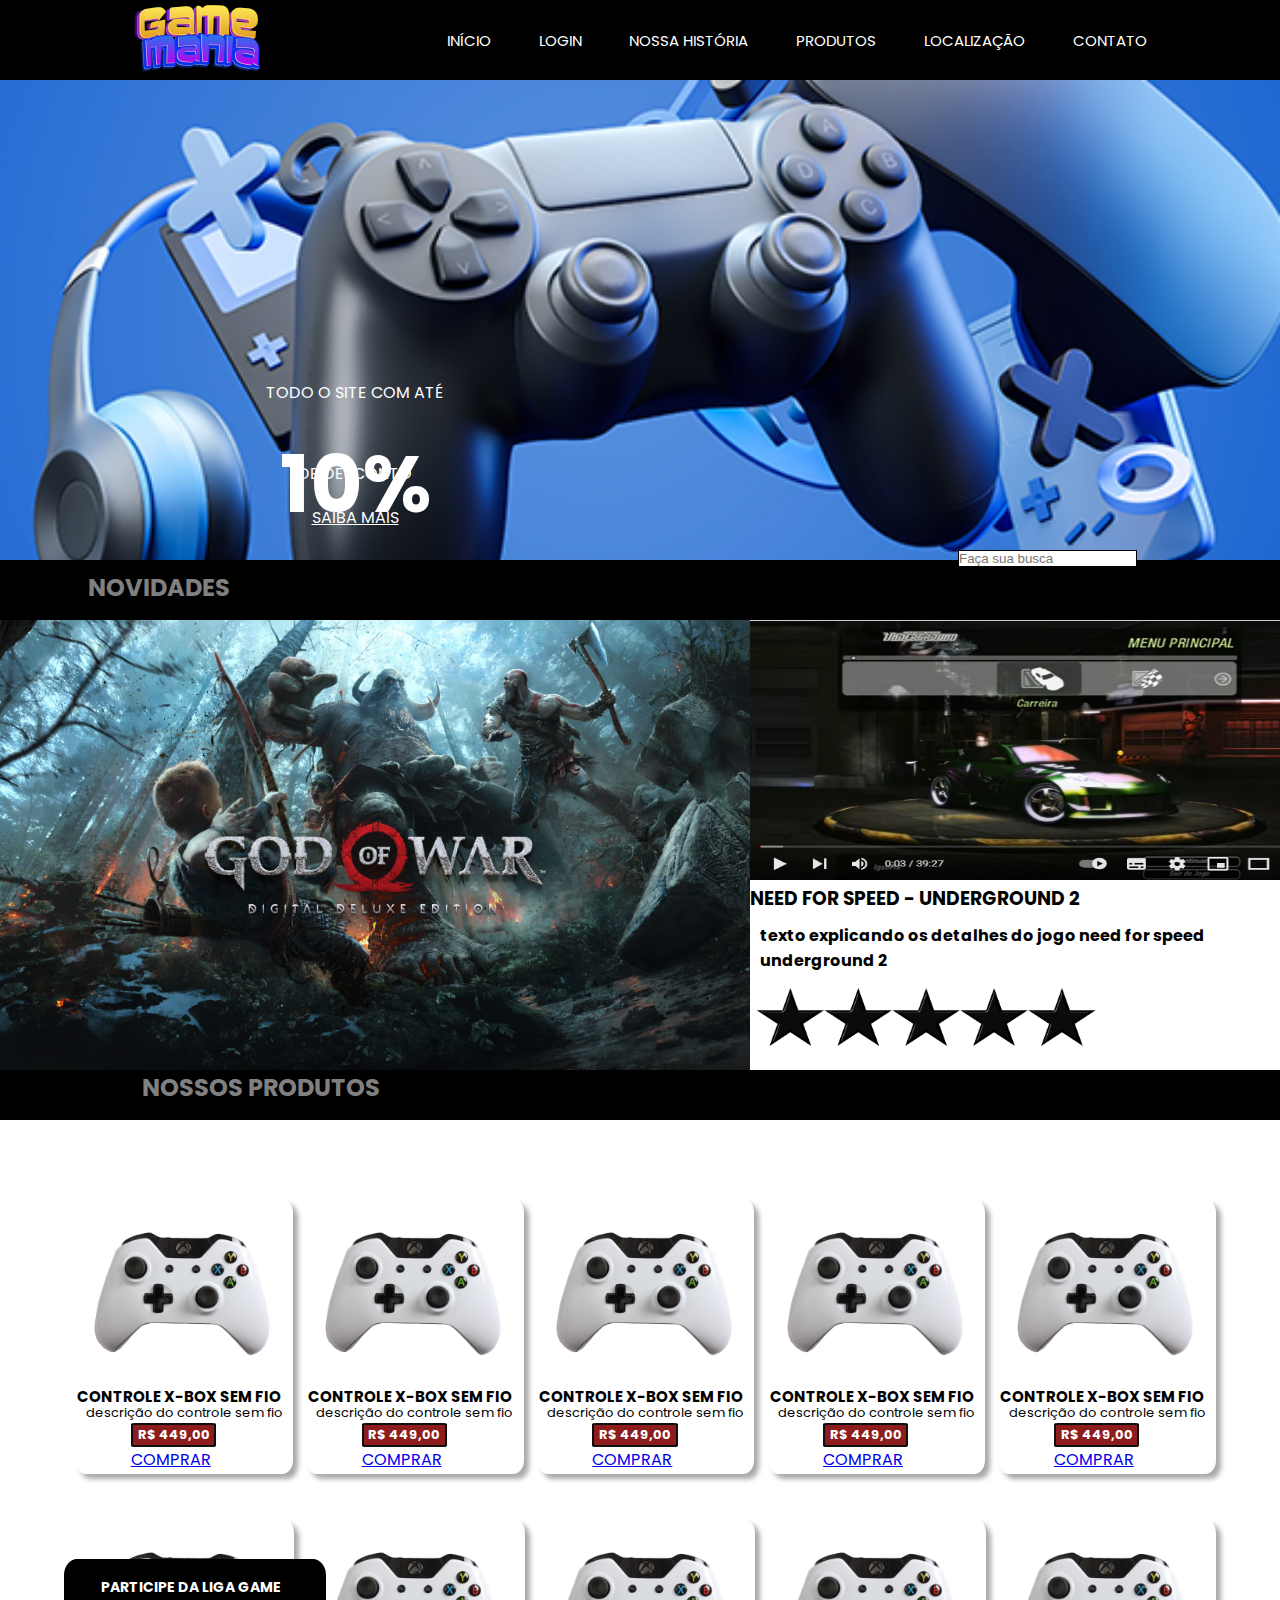
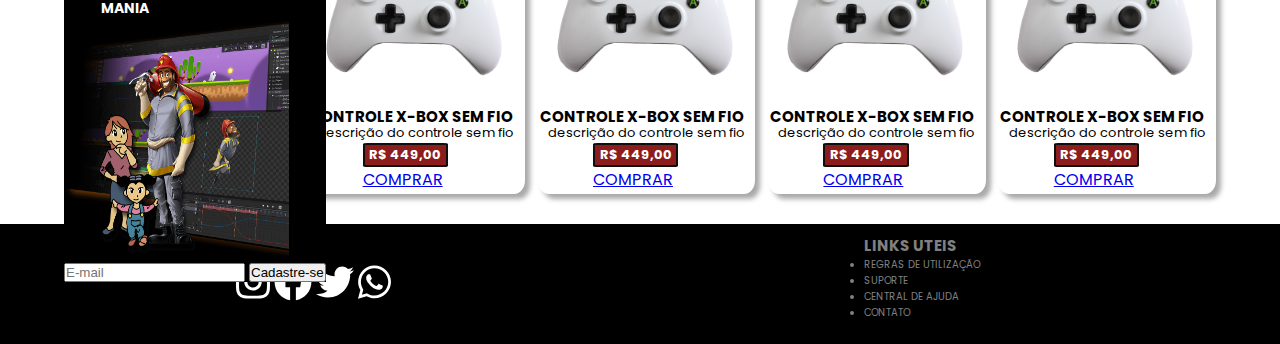
<file: index.html>
<!DOCTYPE html>
<html lang="pt-br">
<head>
    <meta charset="UTF-8">
    <meta http-equiv="X-UA-Compatible" content="IE=edge">
    <meta name="viewport" content="width=device-width, initial-scale=1.0">
    <title>Game-Mania</title>
    <link href="https://cdn.jsdelivr.net/npm/bootstrap@5.2.2/dist/css/bootstrap.min.css" rel="stylesheet" integrity="sha384-Zenh87qX5JnK2Jl0vWa8Ck2rdkQ2Bzep5IDxbcnCeuOxjzrPF/et3URy9Bv1WTRi" crossorigin="anonymous">    <script src="https://cdn.jsdelivr.net/npm/@popperjs/core@2.11.6/dist/umd/popper.min.js" integrity="sha384-oBqDVmMz9ATKxIep9tiCxS/Z9fNfEXiDAYTujMAeBAsjFuCZSmKbSSUnQlmh/jp3" crossorigin="anonymous"></script>
    <link rel="stylesheet" href="./css/style.css">
    <script src="./js/jquery-3.6.3.js" defer></script>
    <script src="./js/script.js" defer></script>
</head>
<body>
    <header>
        <div class="container-grid cabecalho">
            <a href="/index.html"><img src="img/game mania.png" alt="Logo Game Mania"></a>
            <nav id="menu" class="menu">
                <a href="">início</a>
                <a href="/login.html" target="_blank">login</a>
                <a href="#" target="_blank">nossa história</a>
                <a href="#" target="_blank">produtos</a>
                <a href="#" target="_blank">localização</a>
                <a href="#" target="_blank">contato</a>
            </nav>
                <a onclick="mostrarMenu()" href="#" id="barras"><img class="icone-menu" src="./img/bars-solid.svg" alt="icone do menu de barras"></a>
                <!-- <a href="#" id="menu"><img class="icone-menu" src="./img/bars-solid.svg" alt="icone do menu de barras"></a> -->
        </div>
    </header>
        <main>
            <section id="carrossel" class="banner">
                <div>
                    <div class="conteudo-banner">
                        <p>TODO O SITE COM ATÉ</p>
                        <h1>10%</h1>
                        <p>DE DESCONTO</p>
                        <a href="#">saiba mais</a>
                    </div>
                </div>
            </section>
            <section class="campo-busca">
                <div class="campo-busca" style="background-color: black;">
                    <form class="novidades">
                        <h2>novidades</h2>
                        <input type="search" id="campo-busca" type="busca" placeholder="Faça sua busca">
                    </form>
                </div>
            </section>
            <section class="imagensjogos">
                <img src="./img/god of war.jpeg" alt="Imagem God of War" height="450" width="750">
                    <div>
                        <img src="./img/Capturar.PNG" alt="need for speed underground 2" height="260" width="580">
                            <h3>need for speed - underground 2</h3>
                            <section>
                            <h4> texto explicando os detalhes do jogo need for speed underground 2</h4>
                            </section>
                        <img class= "stars" src="./img/Gold-Star-PNG-Transparent-Image.png" alt="estrela 5 vezes" height="68" width="350">
                    </div>
            </section>
                        <div class="container-nossosprodutos"  style="background-color: black;">
                            <div class="nossosprodutos">
                                <div class="nossosprodutos">
                                    <h2>nossos produtos</h2>
                                </div>
                            </div>
                        </div> 
                        <section class="ofertas">
                            <div class="container">
                                <div class="espaco-produtos">
                                    <div class="cardnews">
                                        <img class="controle-xbox" src="./img/controle-microsoft-xbox-sem-fio-branco-qas-00007_1601326573_gg.jpg" alt="controle-xbox" height="180" width="180">
                                            <div class="texto-card">
                                                <h3>controle x-box sem fio</h3>
                                                <p>descrição do controle sem fio</p>
                                                <h4>R$ 449,00</h4>
                                                <a href="#">comprar</a>
                                            </div>
                                    </div>
                                </div>
                            </div>
                                <div class="containercard">
                                        <div class="espaco-produtos">
                                            <div class="cardnews">
                                                <img class="controle-xbox" src="./img/controle-microsoft-xbox-sem-fio-branco-qas-00007_1601326573_gg.jpg" alt="controle-xbox" height="180" width="180">
                                                    <div class="texto-card">
                                                        <h3>controle x-box sem fio</h3>
                                                        <p>descrição do controle sem fio</p>
                                                        <h4>R$ 449,00</h4>
                                                        <a href="#">comprar</a>
                                                    </div>
                                            </div>
                                        </div>
                                </div>
                                <div class="containercard">
                                    <div class="espaco-produtos">
                                        <div class="cardnews">
                                            <img class="controle-xbox" src="./img/controle-microsoft-xbox-sem-fio-branco-qas-00007_1601326573_gg.jpg" alt="controle-xbox" height="180" width="180">
                                                <div class="texto-card">
                                                    <h3>controle x-box sem fio</h3>
                                                    <p>descrição do controle sem fio</p>
                                                    <h4>R$ 449,00</h4>
                                                    <a href="#">comprar</a>
                                                </div>
                                        </div>
                                    </div>
                            </div>
                            <div class="containercard">
                                <div class="espaco-produtos">
                                    <div class="cardnews">
                                        <img class="controle-xbox" src="./img/controle-microsoft-xbox-sem-fio-branco-qas-00007_1601326573_gg.jpg" alt="controle-xbox" height="180" width="180">
                                            <div class="texto-card">
                                                <h3>controle x-box sem fio</h3>
                                                <p>descrição do controle sem fio</p>
                                                <h4>R$ 449,00</h4>
                                                <a href="#">comprar</a>
                                            </div>
                                    </div>
                                </div>
                        </div>
                        <div class="containercard">
                            <div class="espaco-produtos">
                                <div class="cardnews">
                                    <img class="controle-xbox" src="./img/controle-microsoft-xbox-sem-fio-branco-qas-00007_1601326573_gg.jpg" alt="controle-xbox" height="180" width="180">
                                        <div class="texto-card">
                                            <h3>controle x-box sem fio</h3>
                                            <p>descrição do controle sem fio</p>
                                            <h4>R$ 449,00</h4>
                                            <a href="#">comprar</a>
                                        </div>
                                </div>
                            </div>
                        </div>
                        </section>
                        <section class="ofertas">
                            <div>                    
                                <section class="participe">
                                        <h2>Participe da liga game mania</h2>
                                            <img src="./img/Grupo-1682.png" alt="imagem jogador online" height="240" width="225">
                                        <form action="">
                                            <input id="campoemail" type="email" placeholder="E-mail" required>
                                            <button onclick="CadastrarNewsletter()">Cadastre-se</button>
                                        </form>
                                </section>
                            </div>
                            <div class="containercard">
                                <div class="espaco-produtos">
                                    <div class="cardnews">
                                        <img class="controle-xbox" src="./img/controle-microsoft-xbox-sem-fio-branco-qas-00007_1601326573_gg.jpg" alt="controle-xbox" height="180" width="180">
                                            <div class="texto-card">
                                                <h3>controle x-box sem fio</h3>
                                                <p>descrição do controle sem fio</p>
                                                <h4>R$ 449,00</h4>
                                                <a href="#">comprar</a>
                                            </div>
                                    </div>
                                </div>
                            </div>
                            <div class="containercard">
                                <div class="espaco-produtos">
                                    <div class="cardnews">
                                        <img class="controle-xbox" src="./img/controle-microsoft-xbox-sem-fio-branco-qas-00007_1601326573_gg.jpg" alt="controle-xbox" height="180" width="180">
                                            <div class="texto-card">
                                                <h3>controle x-box sem fio</h3>
                                                <p>descrição do controle sem fio</p>
                                                <h4>R$ 449,00</h4>
                                                <a href="#">comprar</a>
                                            </div>
                                    </div>
                                </div>
                            </div>   
                            <div class="containercard">
                                <div class="espaco-produtos">
                                    <div class="cardnews">
                                        <img class="controle-xbox" src="./img/controle-microsoft-xbox-sem-fio-branco-qas-00007_1601326573_gg.jpg" alt="controle-xbox" height="180" width="180">
                                            <div class="texto-card">
                                                <h3>controle x-box sem fio</h3>
                                                <p>descrição do controle sem fio</p>
                                                <h4>R$ 449,00</h4>
                                                <a href="#">comprar</a>
                                            </div>
                                    </div>
                                </div>
                            </div>
                            <div class="containercard">
                                <div class="espaco-produtos">
                                    <div class="cardnews">
                                        <img class="controle-xbox" src="./img/controle-microsoft-xbox-sem-fio-branco-qas-00007_1601326573_gg.jpg" alt="controle-xbox" height="180" width="180">
                                            <div class="texto-card">
                                                <h3>controle x-box sem fio</h3>
                                                <p>descrição do controle sem fio</p>
                                                <h4>R$ 449,00</h4>
                                                <a href="#">comprar</a>
                                            </div>
                                    </div>
                                </div>
                            </div>
                            <div class="containercard">
                                <div class="espaco-produtos">
                                    <div class="cardnews">
                                        <img class="controle-xbox" src="./img/controle-microsoft-xbox-sem-fio-branco-qas-00007_1601326573_gg.jpg" alt="controle-xbox" height="180" width="180">
                                            <div class="texto-card">
                                                <h3>controle x-box sem fio</h3>
                                                <p>descrição do controle sem fio</p>
                                                <h4>R$ 449,00</h4>
                                                <a href="#">comprar</a>
                                            </div>
                                        </div>
                                    </div>
                                </div>
                            </div>
                        </div>
                    </div>
                </div>
            </div>
        </section>
    </main>
    <footer class="stilorodape">
        <section>
            <div>
                <a href="#" id="instagram"><img class="logo-instagram-footer" src="img/instagram.svg" alt="logo-instagram-footer"></a>
                <a href="#" id="facebook"><img class="logo-facebook-footer" src="img/facebook.svg" alt="logo-facebook-footer"></a>
                <a href="#" id="twitter"><img class="logo-twitter-footer" src="img/twitter.svg" alt="logo-twitter-footer"></a>
                <a href="#" id="whatsapp"><img class="logo-whatsaap-footer" src="img/whatsapp.svg" alt="logo-whatsaap-footer"></a>
            </div>
        </section>
            <section>
                <section class="links">
                    <h2>links uteis</h2>
                    <ul>
                    <a href="#" id="Regras"><li>Regras de Utilização</li></a>
                    <a href="#" id="Suporte"><li>Suporte</li></a>
                    <a href="#" id="Ajuda"><li>Central de Ajuda</li></a>
                    <a href="#" id="Contato"><li>Contato</li></a>
                </ul>
            </section>
        </section>
    </footer>

    </body>
    </html>
</file>
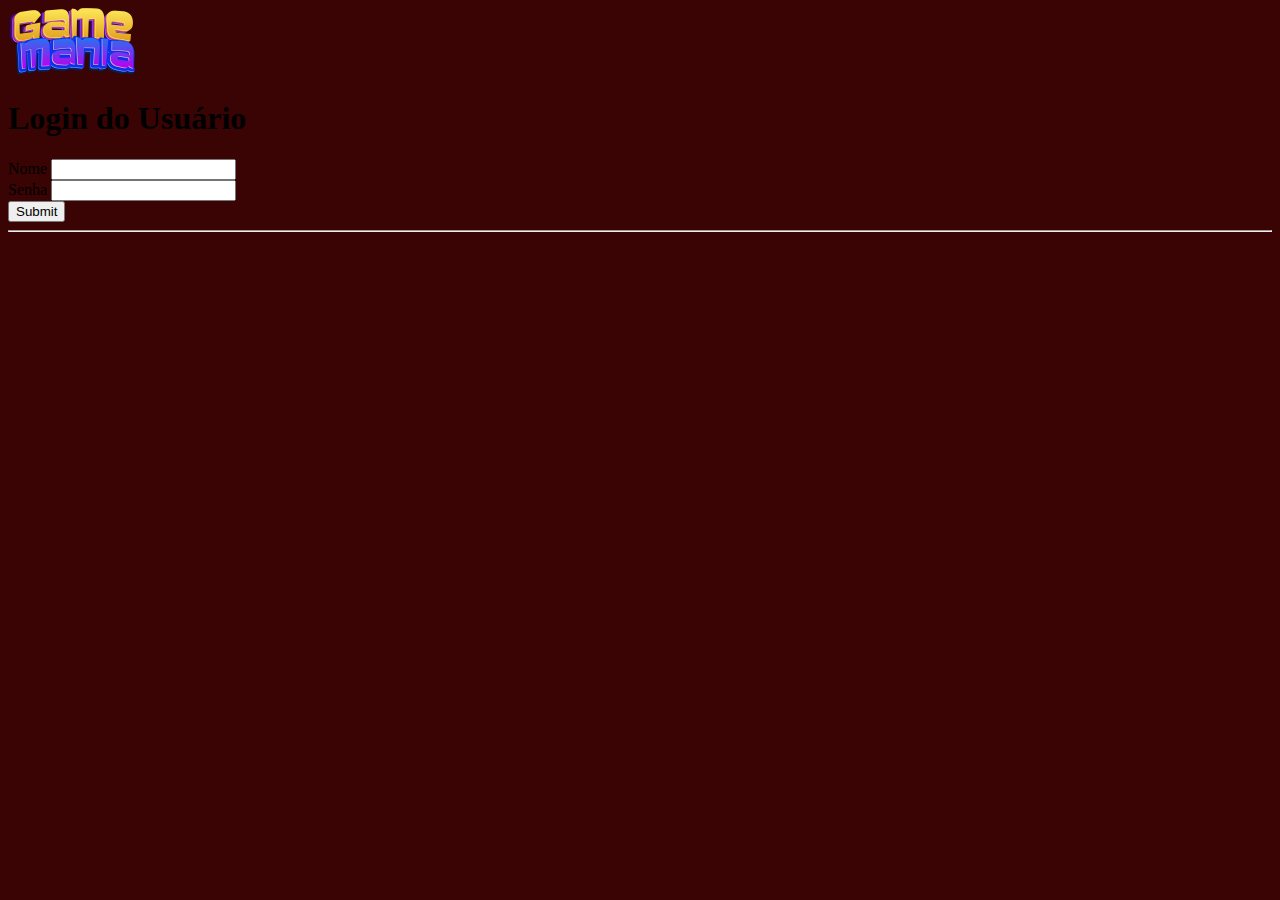
<file: login.html>
<!DOCTYPE html>
<html lang="pt-br">
<head>
    <meta charset="UTF-8">
    <meta http-equiv="X-UA-Compatible" content="IE=edge">
    <meta name="viewport" content="width=device-width, initial-scale=1.0">
    <title>Login</title>
</head>
<body style="background-color: rgb(58, 4, 4) ;">

        <a href="index.html"><img src="img/game mania.png" alt="Logo Game Mania"></a>
        <h1>Login do Usuário</h1>

        <form>
            <label for="name">Nome</label>
            <input type="text" id="name"><br>
            <label for="password-example">Senha</label>
            <input type="password" id="password-example"><br>
            <input type="submit" id="btn-enviar" name="btn-enviar" required>
            <hr><br>

        </form>
        </body>
    
</body>
</html>
</file>
<file: css/style.css>
@import url('https://fonts.googleapis.com/css2?family=Poppins:wght@300;500;700;800&display=swap');
@import url('https://fonts.googleapis.com/css2?family=Poppins:wght@800&display=swap');
/* css reset */

* {
    margin: 0 ;
    padding: 0 ;
    box-sizing: border-box;
}

header {
    background-color: black;
    height: 80px;
}

/* .container {
    max-width: 1000px;
} */

.container-grid {
    width: 1200px;
    height: 70px;
    margin: 0 auto ;
}

.cabecalho {
    display: flex;
    justify-content: space-around;
    height: 80px;
    align-items: center;
}

.menu {
    display: flex ;
    width: 700px;
    justify-content: space-between ;
}


.icone-menu {
    height: 2em;
}



#barras {
    display: none;
}


.menu a {
    color: white;
    text-decoration: none;
    text-transform: uppercase;
    font-family: 'Poppins', sans-serif;
    font-size: 15px;
}

.banner {
    height: 480px;
    background-image: url(../img/game-mania-1.jpg);
    background-repeat: no-repeat;
    background-position: center;
    background-color: black;
    background-size: cover;
}

.game-mania-1 {
    background-image: url(../img/game-mania-1.jpg);
}

.game-mania-2 {
    background-image: url(../img/game-mania-2.jpg);
}

.game-mania-3 {
    background-image: url(../img/game-mania-3.jpg);
}

.conteudo-banner {
    color: white;
    height: 170px;
    width: 200px;
    margin-left: 8%;

    display: flex;
    flex-direction: column;
    justify-content:space-around;
    align-items: center;
    font-family: 'Poppins', sans-serif;
}

.conteudo-banner h1 {
    color: white;
    height: 18px;
    width: 200px;

    display: flex;
    flex-direction: column;
    justify-content: space-around;
    align-items: center;
    font-family: 'Poppins', sans-serif;
    font-size: 80px;
    font-weight: bold;
}

.conteudo-banner {
    position:absolute;
    top: 370px;
    right: 825px;
}

.conteudo-banner a {
    text-transform: uppercase;
    color: white;
}


.campo-busca {
    background-color: black;
    margin: 0 auto ;
    height: 60px;
    max-width:var(container-grid);
}

.campo-busca h2 {
    background-color: black;
    font-family:'Poppins', sans-serif;
    color: gray;
}

.novidades h2 {
    font-family:'Poppins', sans-serif;
    color: gray;
    text-transform: uppercase;
    max-width: var(container-grid);
    position: absolute;
    right: 1050px;
    top: 570px;
}

.novidades input {
    position: absolute;
    right: 143px;
    top: 550px;
    border: 1px solid rgb(0, 0, 0);
}

.stars {
    position: absolute;
    right: 150vr;
}

.posicionamentotexto a {
    color: white;
    height: 18em;
    width: 200em;

    display: flex;
    flex-direction: column;
    justify-content: space-around;
    align-items: center;
    font-family:Arial, Helvetica, sans-serif
}

.espaco {
    width: 200em;
    height: 170em;
    display: flex;
    flex-direction: column;
    align-items:center;
}

.imagensjogos h3 {
    align-items: center;
    font-family:'Poppins', sans-serif;
    text-transform: uppercase;
    
}

.imagensjogos {
    display: flex ;
    width: 700px ;
    justify-content: space-between ;
}

.imagensjogos h4 {
    align-items: center;
    font-family:'Poppins', sans-serif;
    text-justify: distribute;
    margin: 10px;
}

.container-nossosprodutos {
    background-color: black;
    height: 50px;
}

.nossosprodutos h2 {
    font-family:'Poppins', sans-serif;
    color: gray;
    text-transform: uppercase;
    position: absolute;
    right: 900px;

}

/* .gamer{
    display: flex;
    align-items: center;
    align-items: var(container-grid);
    justify-content: center;
} */

.cardnews {
    width: 95%;
    height: 40%;
    justify-content: space-between;
    flex-direction: column;
    align-items: center;
    margin-left: 5%;
    border: 2px solid rgb(255, 255, 255);
    border-radius: 5% 5% 5% 5%;
    box-shadow: 5px 5px 5px darkgray;
    background: rgb(255, 255, 255);

}

.espaco-produtos {
    display: flex;
    flex-wrap: wrap;
    justify-content: space-between;
    align-items: center;
    margin-top: 15px;
}

.texto-card h3 {
    width: 15em;
    color: rgb(0, 0, 0);
    font-family: 'Poppins', sans-serif;
    text-transform: uppercase;
    font-size: 15px;
    height: 18px;
}

.texto-card p {
    font-family: 'Poppins', sans-serif;
    font-size: 13px;
    text-align: center;
}

.texto-card h4 {
    width: 40%;
    font-family: 'Poppins', sans-serif;
    font-size: 13px;
    border: 2px solid rgb(15, 15, 15);
    border-radius: 5% 5% 5% 5%;
    background: rgb(141, 28, 28);
    color: white;
    margin-left: 25%;
    text-align: center;
}

.controle-xbox {
    align-items: center;
    margin-left: 7%;
}

.cardnews a {
    font-family: 'Poppins', sans-serif;
    text-transform: uppercase;
    align-items: center;
    text-align: justify;
    flex-direction: column;
    margin-left: 25%;

}

.participe {
    background-color: black;
    border: 2px solid rgb(0, 0, 0, 0,);
    border-radius: 5% 5% 0% 0%;
    position: absolute;
    top: 1559px;
    
}



.ofertas {
    display: flex;
    justify-content: space-between;
    max-width: 1100vw;
    margin: 5vw;
    height: 20vw;
}

.participe h2 {
    font-family: 'Poppins', sans-serif;
    font-size: 14px;
    margin-left: 14%;
    margin-top: 7%;
    align-items: center;
    flex-direction: column;
    text-transform: uppercase;
    color: white;
}

.participe a {
    text-decoration: none;
    text-transform: uppercase;
    color: grey;
    font-family: 'Poppins', sans-serif;
    font-size: 10px;
    margin-left: 27%;
}


.stilorodape {
    max-width: 1800px;
    display: flex;
    justify-content: space-between;
    justify-content: space-around;
    height: 120px;
    align-items: center;
    background-color: black;
    margin-right: 5%;
    margin: 0 auto ;
    max-width:var(auto)

}

.links {
    text-transform: uppercase;
    color: grey;
    font-family: 'Poppins', sans-serif;
    font-size: 10px;
    height: 100px;
    width: 180px;
    justify-content: baseline;

}

.logo-instagram-footer {
    height: 38px;
}

.logo-facebook-footer {
    height: 38px;
}

.logo-twitter-footer {
    height: 38px;
}

.logo-whatsaap-footer {
    height: 38px;
}

.links a {
    text-decoration: none;
    color: gray;
}

.menu-ativo {
    display: flex;
}


/* .menu {
    display: none;

    position: absolute;
    top: 80px;
    right: 0px;

    height: 400px;
    width: 100vw;

    flex-direction: column;
    justify-content: space-around;
    align-items: center;
    background-color: pink;
} */


@media screen and (max-width: 1000px) { 
    .container-grid {
        width: 80vw;
    }


    #barras {
        display: inline-block;

    }

    .cabecalho {
        position: absolute;
    }

    .menu {
        display: none;
        
        position: absolute;
        top: 80px;
        right: 30px;

        height: 350px;

        flex-direction: column;
        justify-content: space-around;
        align-items: center;
        background-color: black;
    }

    .menu a {
        font-size: 12px;
    }
    
}

@media screen and (max-width: 1000px) {

    body {
        width: 800px;
    }

    header {
        background-color: black;
    }

    logo {
        width: 100px;
    }
    
}
</file>
